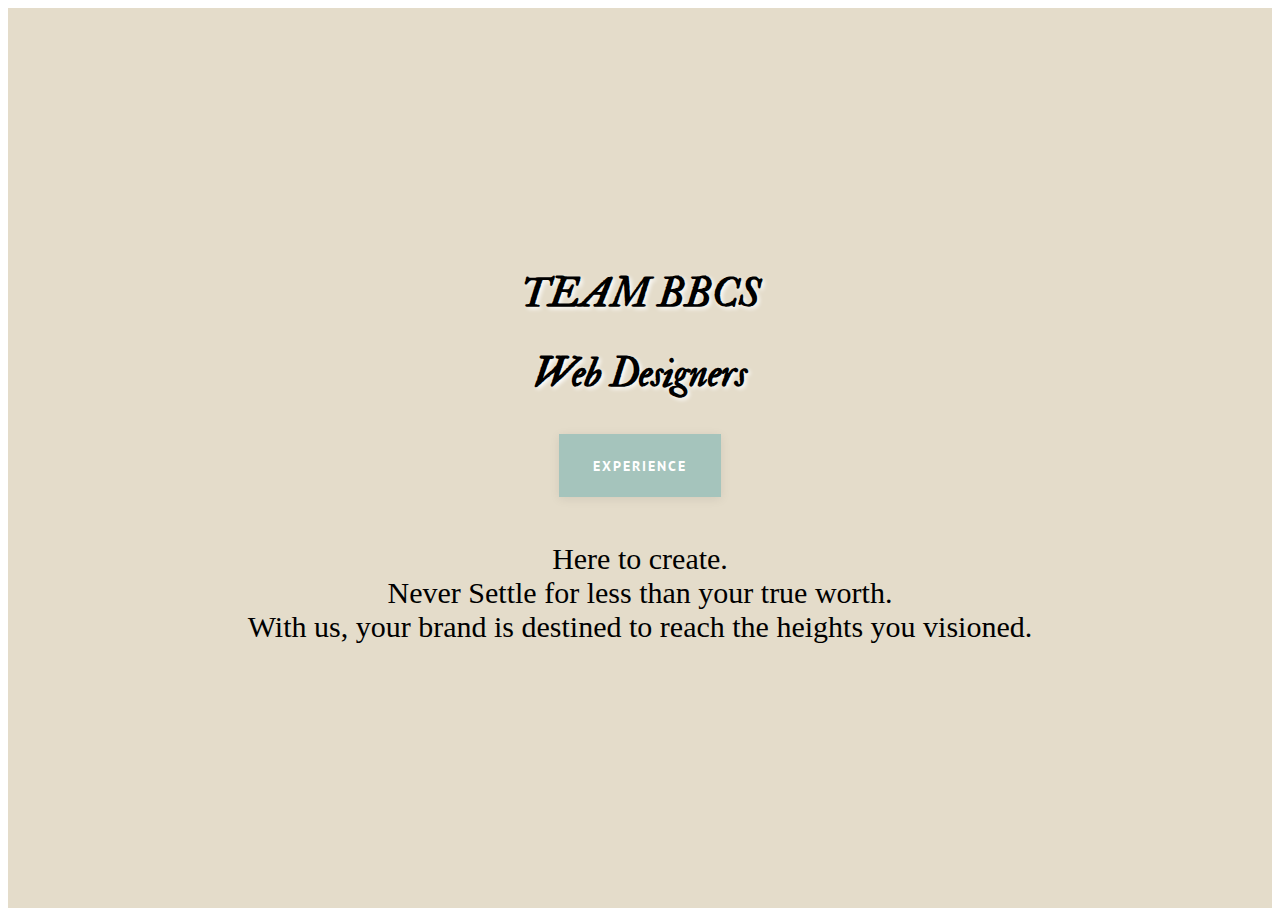
<file: index.html>
<!DOCTYPE html>
<html lang="en" class="no-js">
<head>
	<meta charset="UTF-8">
	<meta name="viewport" content="width=device-width, initial-scale=1">

	<link href='https://fonts.googleapis.com/css?family=PT+Sans:400,700|IM+Fell+Double+Pica:400italic' rel='stylesheet' type='text/css'>
  <script src="https://ajax.googleapis.com/ajax/libs/jquery/3.2.1/jquery.min.js"></script>

	<link rel="stylesheet" href="css/style.css"> <!-- Resource style -->
	<script src="js/modernizr.js"></script> <!-- Modernizr -->
	<title>BBCS</title>
</head>
<body>
	<main class="cd-main-content">
		<div class="center">
			<h1>TEAM BBCS</h1>
    	<h1>Web Designers</h1>
    	<a href="transition.html" id="front_page_button" class="cd-btn cd-modal-trigger">Experience</a><br><br>
    	<h2>Here to create.<br> Never Settle for less than your true worth.<br>With us, your brand is destined to reach the heights you visioned.</h2>
		</div>
	</main> <!-- .cd-main-content -->
	<div class="cd-transition-layer">
		<div class="bg-layer"></div>
	</div> <!-- .cd-transition-layer -->
	<script src="js/script.js"></script> <!-- Resource jQuery -->
	</body>
</html>
</file>
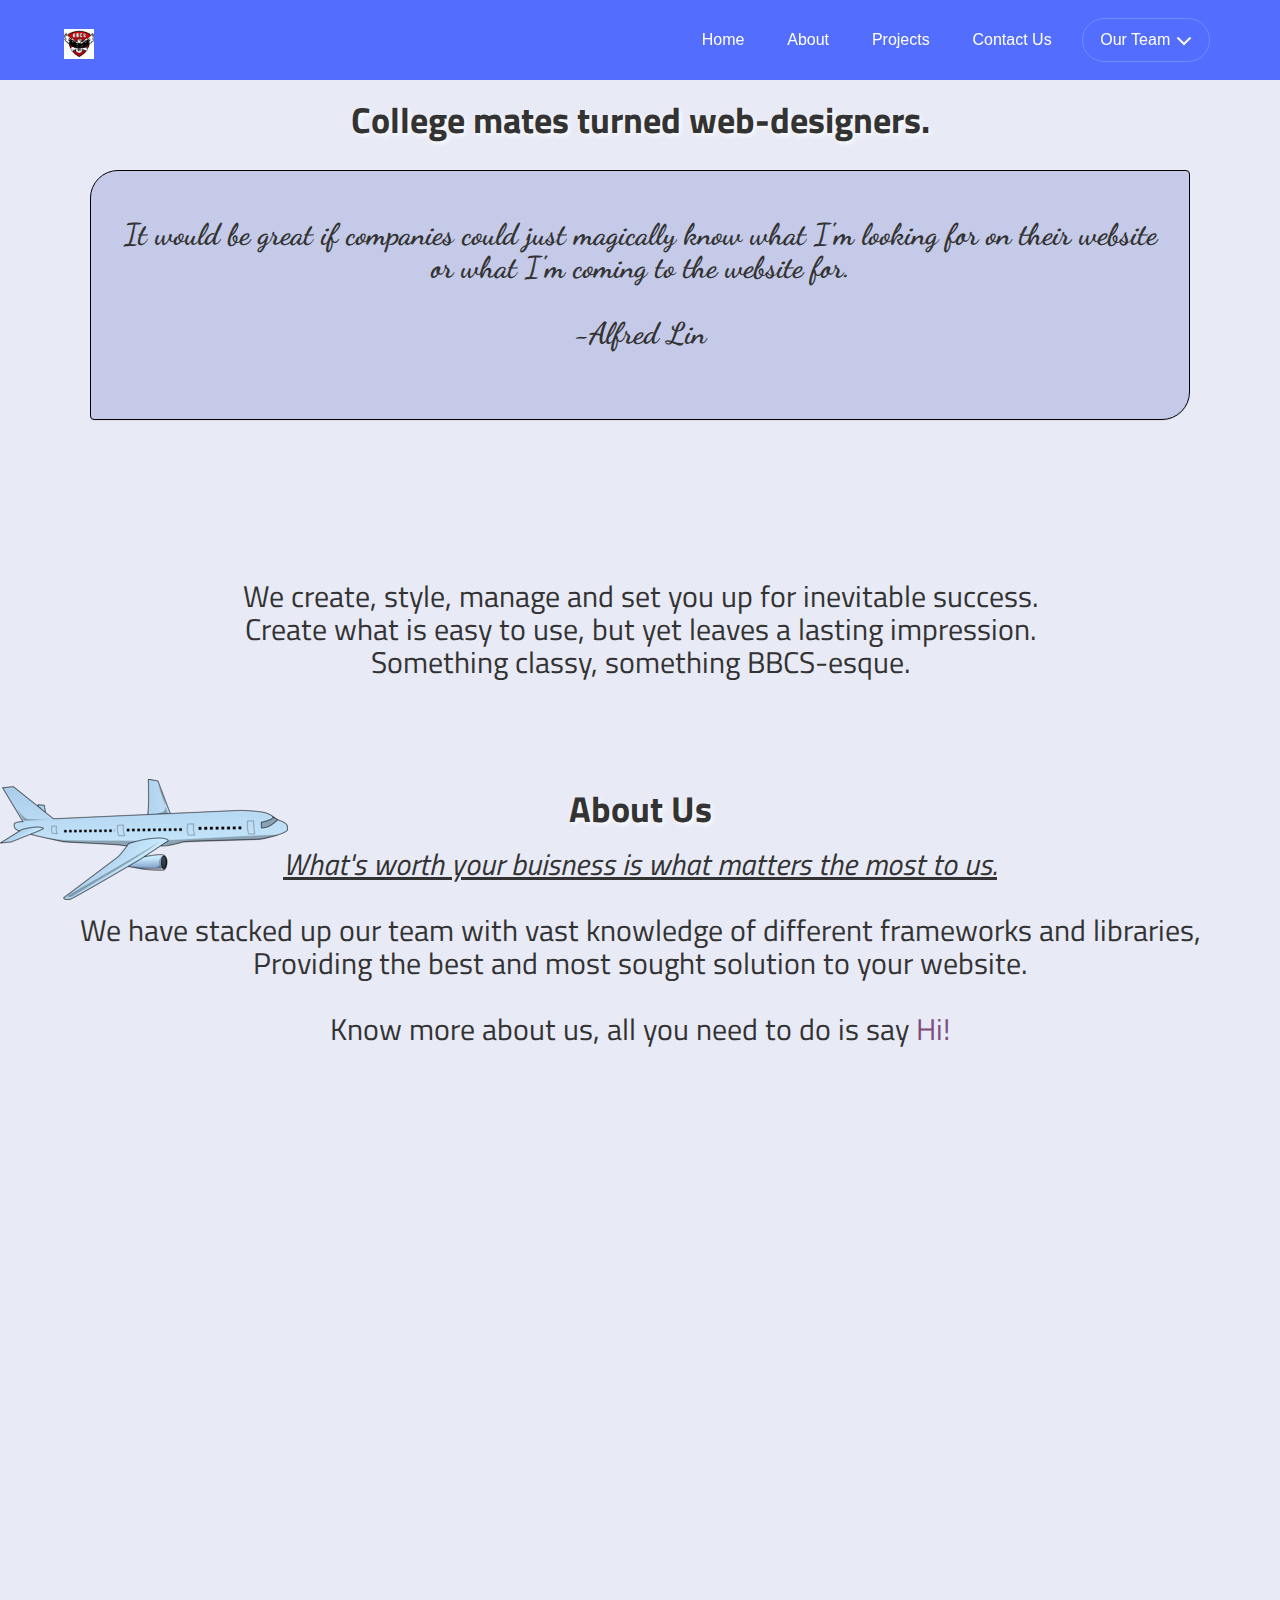
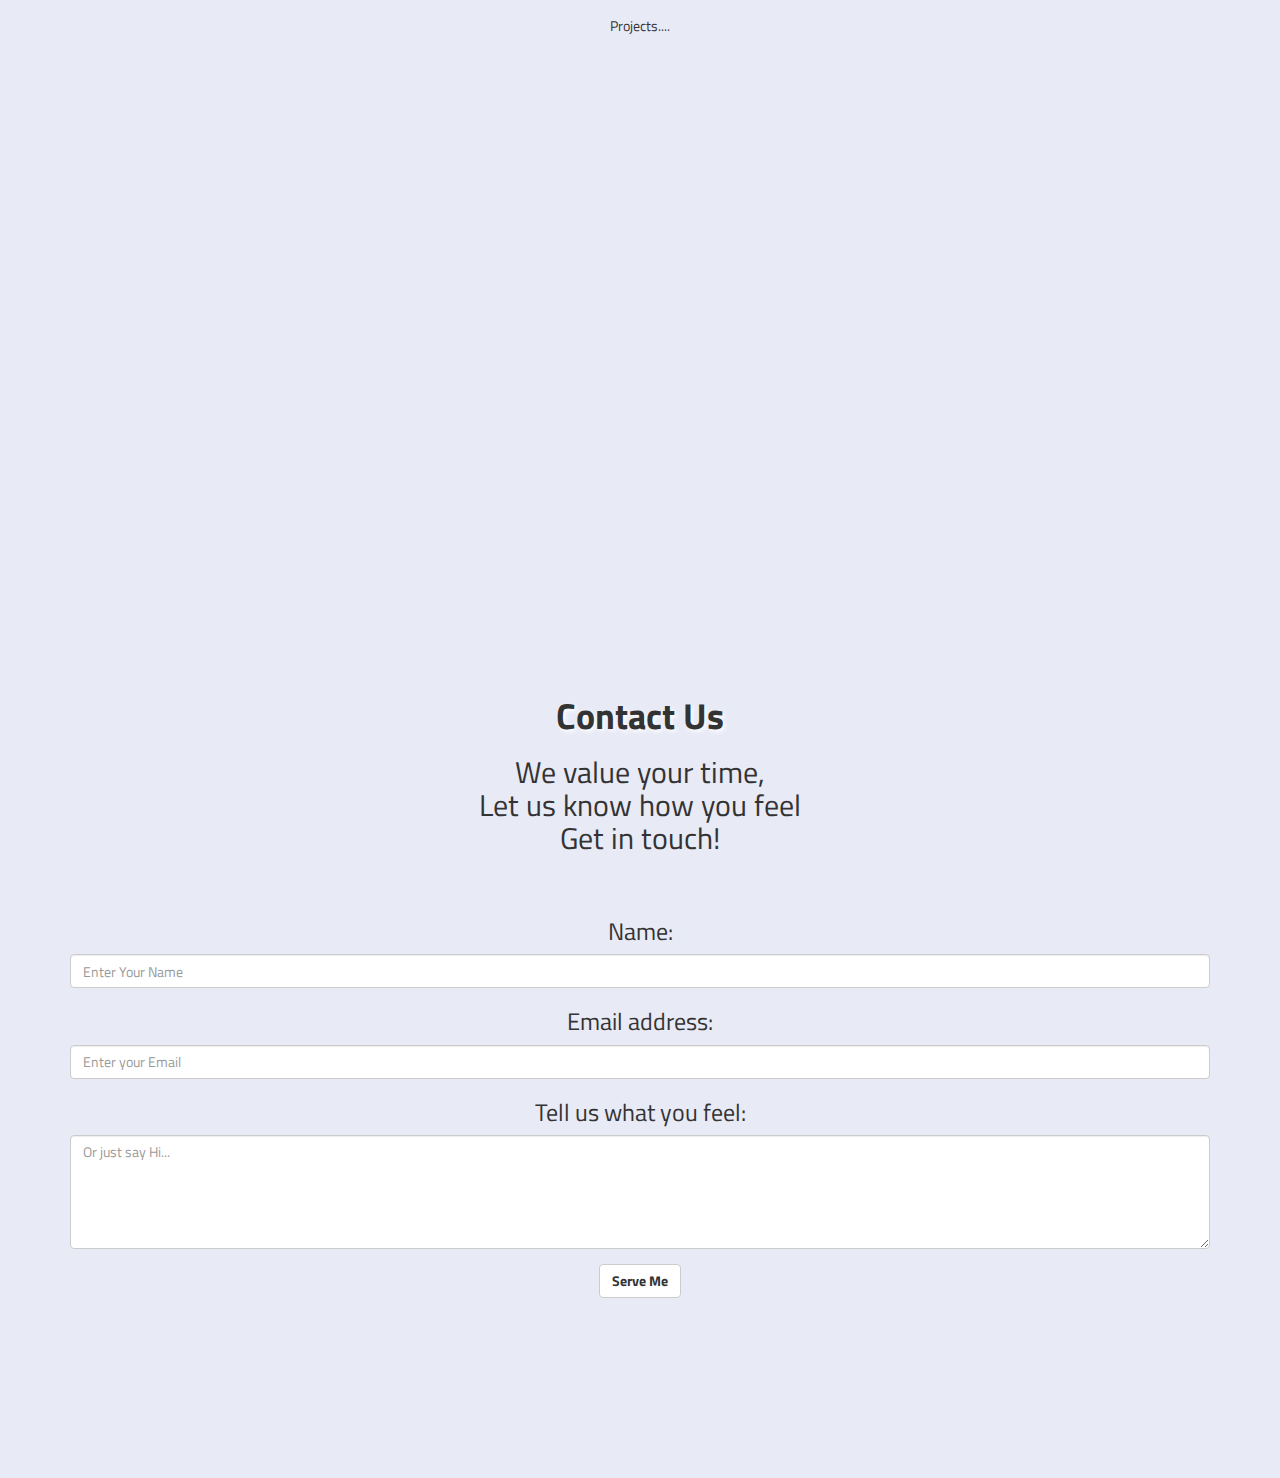
<file: transition.html>
<!DOCTYPE html>
<html>
  <head>
    <meta charset="utf-8">
    <title>BBCS</title>
    <meta name="viewport" content="width=device-width, initial-scale=1.0">
    <meta http-equiv="content-type" content="text/html; charset=utf-8">
    <link rel="stylesheet" href="https://maxcdn.bootstrapcdn.com/bootstrap/3.3.7/css/bootstrap.min.css">
    <script src="https://ajax.googleapis.com/ajax/libs/jquery/3.2.1/jquery.min.js"></script>
    <script src="https://maxcdn.bootstrapcdn.com/bootstrap/3.3.7/js/bootstrap.min.js"></script>
    <link href="https://fonts.googleapis.com/css?family=Amatic+SC" rel="stylesheet">
    <link href="https://fonts.googleapis.com/css?family=Titillium+Web" rel="stylesheet">
    <link type="text/css" rel="stylesheet" href="css/custom.css">
    <link href="https://fonts.googleapis.com/css?family=Source+Sans+Pro" rel="stylesheet">
    <link href="https://fonts.googleapis.com/css?family=Dancing+Script" rel="stylesheet">
    <!--Resource style -->
    <script src="js/modernizr.js"></script> <!-- Modernizr -->
  </head>
  <body>
    <script src="w3data.js"></script>
    <div w3-include-html="navbar.html"></div>
    <script> w3IncludeHTML(); </script>
    <main class="cd-main-content" style="background-color:#e8eaf6;">
      <!--HOME-->
      <div id="home">
        <h1>
          College mates turned web-designers.
        </h1>
        </br>
        <div class="panel panel-default">
          <div class="panel-body">
            <h2 class="quote">It would be great if companies could just magically know what I'm looking for on their website <br>or what I'm coming to the website for.<br><br>-Alfred Lin</h2>
          </div>
        </div>
        <br><br><br><br><br><br>
        <h2>
          We create, style, manage and set you up for inevitable success. <br>
          Create what is easy to use, but yet leaves a lasting impression. <br>Something classy, something BBCS-esque.
        </h2>
      </div>
      <div>
        <img id="imagePosition" style="left:0px;position:fixed;bottom:0px"src="airplane.png">
      </div>
      </br></br></br></br>
      <!--ABOUT US-->
      <div id="about_us">
        <h1>About Us</h1>
        <h2>
          <em><u>What's worth your buisness is what matters the most to us.</em></u><br><br>
          We have stacked up our team with vast knowledge of different frameworks and libraries,<br>
          Providing the best and most sought solution to your website.<br><br>
          Know more about us, all you need to do is say <a onclick="scrollTo('contact_us');">Hi!</a>
        </h2>
        </br></br></br></br></br></br></br></br></br></br></br></br></br></br></br></br></br></br></br></br></br></br></br></br></br></br></br></br>
      </div>
      <div id="projects">
        Projects....</br></br></br></br></br></br></br></br></br></br></br></br></br></br></br></br></br></br></br></br></br></br></br></br></br></br></br></br></br></br></br></br></br>
      </div>
      <div id="contact_us">
        <h1>Contact Us</h1>
        <h2>
          We value your time,
          <br>Let us know how you feel<br>
          Get in touch!</br></br>
        </h2>
        <div class="container">
          <h2 style="display:none" id="after_submitting">
            </br></br></br></br></br></br></br></br>
            Thanks for the opportunity to serve you.
            </br></br></br></br></br></br></br></br>
          </h2>
          <form id="before_submitting">
            <div class="form-group">
              <h3>Name:</h3>
              <input type="text" placeholder="Enter Your Name" class="form-control" id="name">
            </div>
            <div class="form-group">
              <h3>Email address:</h3>
              <input type="email" placeholder="Enter your Email" class="form-control" id="email">
            </div>
            <div class="form-group">
              <h3>Tell us what you feel:</h3>
              <textarea placeholder="Or just say Hi... " class="form-control" rows="5" maxlength="320" id="comments"></textarea>
            </div>
            <button type="button" onclick="sendDataToSheets();" class="btn btn-default"><b>Serve Me</b></button>
          </form>
        </div></br></br></br></br></br></br></br></br>
        </br>
      </div>
    </main>
    <script src="https://cdnjs.cloudflare.com/ajax/libs/jquery/3.1.1/jquery.min.js"></script>
    <script src="js/script.js"></script>
    <script src="js/custom.js"></script>
  </body>
</html>
</file>
<file: css/style.css>
/* --------------------------------

Primary style

-------------------------------- */
*, *::after, *::before {
  box-sizing: border-box;
}

html {
  font-size: 62.5%;
}

body {
  font-size: 1.6rem;
  font-family: "PT Sans", sans-serif;
  background-color: #ffffff;
}

a {
  color: #a5c4bc;
  text-decoration: none;
}

/* --------------------------------

Patterns - reusable parts of our design

-------------------------------- */
.cd-btn {
  display: inline-block;
  padding: 1.6em 2.4em;
  font-size: 1.4rem;
  letter-spacing: .15em;
  color: #ffffff;
  font-weight: 700;
  text-transform: uppercase;
  background-color: #a5c4bc;
  box-shadow: 0 2px 10px rgba(0, 0, 0, 0.08);
  -webkit-font-smoothing: antialiased;
  -moz-osx-font-smoothing: grayscale;
  -webkit-transition: box-shadow 0.3s;
  -moz-transition: box-shadow 0.3s;
  transition: box-shadow 0.3s;
}
.no-touch .cd-btn:hover {
  box-shadow: 0 6px 20px rgba(0, 0, 0, 0.1);
}

/* --------------------------------

Typography

-------------------------------- */
h1{
  font-size: 4rem;
  line-height: 1;
  margin-bottom: 1em;
  text-shadow: 2px 2px 4px white;
  font-family: "IM Fell Double Pica", serif;
  font-style: italic;
  font-weight: bold;
}
h2{
  font-size: 3rem;
  font-family: cursive;
  font-weight: 100;
}
/*@media only screen and (min-width: 768px) {
  h1 {
    font-size: 5rem;
  }
}*/

/* --------------------------------

Main Content

-------------------------------- */
.cd-main-content {
  position: relative;
  z-index: 1;
  width: 100%;
  height: 100vh;
  /* vertically align its content */
  display: table;
  background-color: #e4dcca;
}
.cd-main-content .center {
  /* vertically align inside parent element */
  display: table-cell;
  vertical-align: middle;
  text-align: center;
}

/* --------------------------------

Modal window

-------------------------------- */
.cd-modal {
  position: fixed;
  top: 0;
  left: 0;
  z-index: 3;
  height: 100%;
  width: 100%;
  overflow: hidden;
  background: #402f44 url(../img/modal-bg.jpg) no-repeat center center;
  background-size: cover;
  opacity: 0;
  visibility: hidden;
  -webkit-transition: opacity 0.3s 0s, visibility 0s 0.3s;
  -moz-transition: opacity 0.3s 0s, visibility 0s 0.3s;
  transition: opacity 0.3s 0s, visibility 0s 0.3s;
}
.cd-modal .modal-content {
  height: 100%;
  overflow-y: auto;
  padding: 3em 5%;
  color: #e4dcca;
  -webkit-font-smoothing: antialiased;
  -moz-osx-font-smoothing: grayscale;
}
.cd-modal h1 {
  text-align: center;
}
.cd-modal h1::after {
  /* ink/brush separation */
  content: '';
  display: block;
  width: 130px;
  height: 18px;
  background: url(../img/ink-separation.svg) no-repeat center center;
  margin: .2em auto 0;
}
.cd-modal p {
  line-height: 1.6;
  margin: 2em auto;
  max-width: 800px;
}
.cd-modal .modal-close {
  /* 'X' icon */
  position: absolute;
  z-index: 1;
  top: 20px;
  right: 5%;
  height: 45px;
  width: 45px;
  border-radius: 50%;
  background: rgba(0, 0, 0, 0.3) url(../img/cd-icon-close.svg) no-repeat center center;
  /* image replacement */
  overflow: hidden;
  text-indent: 100%;
  white-space: nowrap;
  visibility: hidden;
  opacity: 0;
  -webkit-transform: scale(0);
  -moz-transform: scale(0);
  -ms-transform: scale(0);
  -o-transform: scale(0);
  transform: scale(0);
  -webkit-transition: -webkit-transform 0.3s 0s, visibility 0s 0.3s, opacity 0.3s 0s;
  -moz-transition: -moz-transform 0.3s 0s, visibility 0s 0.3s, opacity 0.3s 0s;
  transition: transform 0.3s 0s, visibility 0s 0.3s, opacity 0.3s 0s;
}
.no-touch .cd-modal .modal-close:hover {
  background-color: rgba(0, 0, 0, 0.5);
}
.cd-modal.visible {
  opacity: 1;
  visibility: visible;
  -webkit-transition: opacity 0.7s, visibility 0s;
  -moz-transition: opacity 0.7s, visibility 0s;
  transition: opacity 0.7s, visibility 0s;
}
.cd-modal.visible .modal-content {
  /* this fixes the buggy scrolling on webkit browsers - mobile devices only - when overflow property is applied */
  -webkit-overflow-scrolling: touch;
}
.cd-modal.visible .modal-close {
  visibility: visible;
  opacity: 1;
  -webkit-transition: -webkit-transform 0.3s 0s, visibility 0s 0s, opacity 0.3s 0s;
  -moz-transition: -moz-transform 0.3s 0s, visibility 0s 0s, opacity 0.3s 0s;
  transition: transform 0.3s 0s, visibility 0s 0s, opacity 0.3s 0s;
  -webkit-transform: scale(1);
  -moz-transform: scale(1);
  -ms-transform: scale(1);
  -o-transform: scale(1);
  transform: scale(1);
}
@media only screen and (min-width: 1100px) {
  .cd-modal .modal-content {
    padding: 6em 5%;
  }
  .cd-modal .modal-close {
    height: 60px;
    width: 60px;
  }
  .cd-modal p {
    font-size: 2rem;
  }
}

/* --------------------------------

Transition Layer

-------------------------------- */
.cd-transition-layer {
  position: fixed;
  top: 0;
  left: 0;
  z-index: 2;
  height: 100%;
  width: 100%;
  opacity: 0;
  visibility: hidden;
  overflow: hidden;
}
.cd-transition-layer .bg-layer {
  position: absolute;
  left: 50%;
  top: 50%;
  -webkit-transform: translateY(-50%) translateX(-2%);
  -moz-transform: translateY(-50%) translateX(-2%);
  -ms-transform: translateY(-50%) translateX(-2%);
  -o-transform: translateY(-50%) translateX(-2%);
  transform: translateY(-50%) translateX(-2%);
  /* its dimentions will be overwritten using jQuery to proportionally fit the viewport */
  height: 100%;
  /* our sprite is composed of 25 frames */
  width: 2500%;
  background: url(../img/ink.png) no-repeat 0 0;
  background-size: 100% 100%;
}
.cd-transition-layer.visible {
  opacity: 1;
  visibility: visible;
}
.cd-transition-layer.opening .bg-layer {
  -webkit-animation: cd-sequence 0.8s steps(24);
  -moz-animation: cd-sequence 0.8s steps(24);
  animation: cd-sequence 0.8s steps(24);
  -webkit-animation-fill-mode: forwards;
  -moz-animation-fill-mode: forwards;
  animation-fill-mode: forwards;
}
.cd-transition-layer.closing .bg-layer {
  -webkit-animation: cd-sequence-reverse 0.8s steps(24);
  -moz-animation: cd-sequence-reverse 0.8s steps(24);
  animation: cd-sequence-reverse 0.8s steps(24);
  -webkit-animation-fill-mode: forwards;
  -moz-animation-fill-mode: forwards;
  animation-fill-mode: forwards;
}
.no-cssanimations .cd-transition-layer {
  display: none;
}

@-webkit-keyframes cd-sequence {
  0% {
    /* translateX(-2%) is used to horizontally center the first frame inside the viewport */
    -webkit-transform: translateY(-50%) translateX(-2%);
  }
  100% {
    /* translateX(-98%) (2% + 96) is used to horizontally center the last frame inside the viewport  */
    -webkit-transform: translateY(-50%) translateX(-98%);
  }
}
@-moz-keyframes cd-sequence {
  0% {
    /* translateX(-2%) is used to horizontally center the first frame inside the viewport */
    -moz-transform: translateY(-50%) translateX(-2%);
  }
  100% {
    /* translateX(-98%) (2% + 96) is used to horizontally center the last frame inside the viewport  */
    -moz-transform: translateY(-50%) translateX(-98%);
  }
}
@keyframes cd-sequence {
  0% {
    /* translateX(-2%) is used to horizontally center the first frame inside the viewport */
    -webkit-transform: translateY(-50%) translateX(-2%);
    -moz-transform: translateY(-50%) translateX(-2%);
    -ms-transform: translateY(-50%) translateX(-2%);
    -o-transform: translateY(-50%) translateX(-2%);
    transform: translateY(-50%) translateX(-2%);
  }
  100% {
    /* translateX(-98%) (2% + 96) is used to horizontally center the last frame inside the viewport  */
    -webkit-transform: translateY(-50%) translateX(-98%);
    -moz-transform: translateY(-50%) translateX(-98%);
    -ms-transform: translateY(-50%) translateX(-98%);
    -o-transform: translateY(-50%) translateX(-98%);
    transform: translateY(-50%) translateX(-98%);
  }
}
@-webkit-keyframes cd-sequence-reverse {
  0% {
    -webkit-transform: translateY(-50%) translateX(-98%);
  }
  100% {
    -webkit-transform: translateY(-50%) translateX(-2%);
  }
}
@-moz-keyframes cd-sequence-reverse {
  0% {
    -moz-transform: translateY(-50%) translateX(-98%);
  }
  100% {
    -moz-transform: translateY(-50%) translateX(-2%);
  }
}
@keyframes cd-sequence-reverse {
  0% {
    -webkit-transform: translateY(-50%) translateX(-98%);
    -moz-transform: translateY(-50%) translateX(-98%);
    -ms-transform: translateY(-50%) translateX(-98%);
    -o-transform: translateY(-50%) translateX(-98%);
    transform: translateY(-50%) translateX(-98%);
  }
  100% {
    -webkit-transform: translateY(-50%) translateX(-2%);
    -moz-transform: translateY(-50%) translateX(-2%);
    -ms-transform: translateY(-50%) translateX(-2%);
    -o-transform: translateY(-50%) translateX(-2%);
    transform: translateY(-50%) translateX(-2%);
  }
}
</file>
<file: css/custom.css>
.parallax {
    /* The image used */
    background-image: url("m.jpg");

    /* Set a specific height */
    min-height: 500px; 

    /* Create the parallax scrolling effect */
    background-attachment: fixed;
    background-position: center;
    background-repeat: no-repeat;
    background-size: cover;
}



*, *::after, *::before {
  -webkit-box-sizing: border-box;
  -moz-box-sizing: border-box;
  box-sizing: border-box;
}




header {
  font-size: 1.6rem;
  font-family: "PT Sans", sans-serif;
  color: #33414a;
  background-color: #f2f2f2;
}

a {
  color: #7e4d7e;
  text-decoration: none;
}

/* --------------------------------

Main Components

-------------------------------- */
header {
  position: fixed;
  z-index: 3;
  height: 50px;
  width: 100%;
  top: 0;
  left: 0;
  background-color: #33414a;
  -webkit-font-smoothing: antialiased;
  -moz-osx-font-smoothing: grayscale;
  /* Force Hardware Acceleration */
  -webkit-transform: translateZ(0);
  -moz-transform: translateZ(0);
  -ms-transform: translateZ(0);
  -o-transform: translateZ(0);
  transform: translateZ(0);
  -webkit-backface-visibility: hidden;
  backface-visibility: hidden;
  -webkit-transition: -webkit-transform 0.3s;
  -moz-transition: -moz-transform 0.3s;
  transition: transform 0.3s;
}
header.nav-is-visible {
  -webkit-transform: translateX(-260px);
  -moz-transform: translateX(-260px);
  -ms-transform: translateX(-260px);
  -o-transform: translateX(-260px);
  transform: translateX(-260px);
}
header::before {
  /* never visible - this is used in jQuery to check the current MQ */
  display: none;
  content: 'mobile';
}
@media only screen and (min-width: 1024px) {
  header {
    height: 80px;
  }
  header.nav-is-visible {
    -webkit-transform: translateX(0);
    -moz-transform: translateX(0);
    -ms-transform: translateX(0);
    -o-transform: translateX(0);
    transform: translateX(0);
  }
  header::before {
    content: 'desktop';
  }
}

.cd-logo {
  display: inline-block;
  height: 100%;
  margin-left: 15px;
  /* remove jump on iOS devices - when we fire the navigation */
  -webkit-transform: translateZ(0);
  -moz-transform: translateZ(0);
  -ms-transform: translateZ(0);
  -o-transform: translateZ(0);
  transform: translateZ(0);
  -webkit-backface-visibility: hidden;
  backface-visibility: hidden;
}
.cd-logo img {
  display: block;
  max-width: 100%;
  margin-top: 14px;
}
@media only screen and (min-width: 1024px) {
  .cd-logo {
    position: absolute;
    z-index: 2;
    margin-left: 5%;
  }
  .cd-logo img {
    margin-top: 29px;
  }
}

.cd-nav-trigger {
  display: block;
  position: absolute;
  right: 0;
  top: 0;
  height: 100%;
  width: 50px;
  /* hide text */
  overflow: hidden;
  white-space: nowrap;
  color: transparent;
}
.cd-nav-trigger span {
  /* hamburger icon created in CSS */
  position: absolute;
  height: 2px;
  width: 20px;
  top: 50%;
  margin-top: -1px;
  left: 50%;
  margin-left: -10px;
  -webkit-transition: background-color 0.3s 0.3s;
  -moz-transition: background-color 0.3s 0.3s;
  transition: background-color 0.3s 0.3s;
  background-color: #ffffff;
}
.cd-nav-trigger span::before, .cd-nav-trigger span::after {
  /* upper and lower lines of the menu icon */
  content: '';
  position: absolute;
  width: 100%;
  height: 100%;
  background-color: black;
  /* Force Hardware Acceleration */
  -webkit-transform: translateZ(0);
  -moz-transform: translateZ(0);
  -ms-transform: translateZ(0);
  -o-transform: translateZ(0);
  transform: translateZ(0);
  -webkit-backface-visibility: hidden;
  backface-visibility: hidden;
  -webkit-transition: -webkit-transform 0.3s 0.3s;
  -moz-transition: -moz-transform 0.3s 0.3s;
  transition: transform 0.3s 0.3s;
}
.cd-nav-trigger span::before {
  -webkit-transform: translateY(-6px);
  -moz-transform: translateY(-6px);
  -ms-transform: translateY(-6px);
  -o-transform: translateY(-6px);
  transform: translateY(-6px);
}
.cd-nav-trigger span::after {
  -webkit-transform: translateY(6px);
  -moz-transform: translateY(6px);
  -ms-transform: translateY(6px);
  -o-transform: translateY(6px);
  transform: translateY(6px);
}
.nav-is-visible .cd-nav-trigger span {
  background-color: rgba(255, 255, 255, 0);
}
.nav-is-visible .cd-nav-trigger span::before {
  -webkit-transform: translateY(0) rotate(-45deg);
  -moz-transform: translateY(0) rotate(-45deg);
  -ms-transform: translateY(0) rotate(-45deg);
  -o-transform: translateY(0) rotate(-45deg);
  transform: translateY(0) rotate(-45deg);
}
.nav-is-visible .cd-nav-trigger span::after {
  -webkit-transform: translateY(0) rotate(45deg);
  -moz-transform: translateY(0) rotate(45deg);
  -ms-transform: translateY(0) rotate(45deg);
  -o-transform: translateY(0) rotate(45deg);
  transform: translateY(0) rotate(45deg);
}
@media only screen and (min-width: 1024px) {
  .cd-nav-trigger {
    display: none;
  }
}

.cd-main-nav {
  position: fixed;
  z-index: 1;
  top: 0;
  right: 0;
  width: 260px;
  height: 100vh;
  overflow: auto;
  -webkit-overflow-scrolling: touch;
  visibility: hidden;
  background: #1e262c;
  -webkit-transition: visibility 0s 0.3s;
  -moz-transition: visibility 0s 0.3s;
  transition: visibility 0s 0.3s;
}
.cd-main-nav a {
  display: block;
  font-size: 1.8rem;
  padding: .9em 2em .9em 1em;
  border-bottom: 1px solid #33414a;
  color: #ffffff;
  -webkit-transition: -webkit-transform 0.3s, opacity 0.3s;
  -moz-transition: -moz-transform 0.3s, opacity 0.3s;
  transition: transform 0.3s, opacity 0.3s;
}
.cd-main-nav li ul {
  position: absolute;
  top: 0;
  left: 0;
  width: 100%;
  -webkit-transition: -webkit-transform 0.3s;
  -moz-transition: -moz-transform 0.3s;
  transition: transform 0.3s;
  -webkit-transform: translateX(260px);
  -moz-transform: translateX(260px);
  -ms-transform: translateX(260px);
  -o-transform: translateX(260px);
  transform: translateX(260px);
}
.cd-main-nav.nav-is-visible {
  visibility: visible;
  -webkit-transition: visibility 0s 0s;
  -moz-transition: visibility 0s 0s;
  transition: visibility 0s 0s;
}
.cd-main-nav.moves-out > li > a {
  /* push the navigation items to the left - and lower down opacity - when secondary nav slides in */
  -webkit-transform: translateX(-100%);
  -moz-transform: translateX(-100%);
  -ms-transform: translateX(-100%);
  -o-transform: translateX(-100%);
  transform: translateX(-100%);
  opacity: 0;
}
.cd-main-nav.moves-out > li > ul {
  -webkit-transform: translateX(0);
  -moz-transform: translateX(0);
  -ms-transform: translateX(0);
  -o-transform: translateX(0);
  transform: translateX(0);
}
.cd-main-nav .cd-subnav-trigger, .cd-main-nav .go-back a {
  position: relative;
}
.cd-main-nav .cd-subnav-trigger::before, .cd-main-nav .cd-subnav-trigger::after, .cd-main-nav .go-back a::before, .cd-main-nav .go-back a::after {
  /* arrow icon in CSS */
  content: '';
  position: absolute;
  top: 50%;
  margin-top: -1px;
  display: inline-block;
  height: 2px;
  width: 10px;
  background: #485c68;
  -webkit-backface-visibility: hidden;
  backface-visibility: hidden;
}
.cd-main-nav .cd-subnav-trigger::before, .cd-main-nav .go-back a::before {
  -webkit-transform: rotate(45deg);
  -moz-transform: rotate(45deg);
  -ms-transform: rotate(45deg);
  -o-transform: rotate(45deg);
  transform: rotate(45deg);
}
.cd-main-nav .cd-subnav-trigger::after, .cd-main-nav .go-back a::after {
  -webkit-transform: rotate(-45deg);
  -moz-transform: rotate(-45deg);
  -ms-transform: rotate(-45deg);
  -o-transform: rotate(-45deg);
  transform: rotate(-45deg);
}
.cd-main-nav .cd-subnav-trigger::before, .cd-main-nav .cd-subnav-trigger::after {
  /* arrow goes on the right side - children navigation */
  right: 20px;
  -webkit-transform-origin: 9px 50%;
  -moz-transform-origin: 9px 50%;
  -ms-transform-origin: 9px 50%;
  -o-transform-origin: 9px 50%;
  transform-origin: 9px 50%;
}
.cd-main-nav .go-back a {
  padding-left: 2em;
}
.cd-main-nav .go-back a::before, .cd-main-nav .go-back a::after {
  /* arrow goes on the left side - go back button */
  left: 20px;
  -webkit-transform-origin: 1px 50%;
  -moz-transform-origin: 1px 50%;
  -ms-transform-origin: 1px 50%;
  -o-transform-origin: 1px 50%;
  transform-origin: 1px 50%;
}
.cd-main-nav .placeholder {
  /* never visible or clickable- it is used to take up the same space as the .cd-subnav-trigger */
  display: none;
}
@media only screen and (min-width: 1024px) {
  .cd-main-nav {
    position: static;
    visibility: visible;
    width: 100%;
    height: 80px;
    line-height: 80px;
    /* padding left = logo size + logo left position*/
    padding: 0 5% 0 calc(5% + 124px);
    background: transparent;
    text-align: right;
  }
  .cd-main-nav li {
    display: inline-block;
    height: 100%;
    padding: 0 .4em;
  }
  .cd-main-nav li a {
    display: inline-block;
    padding: .8em;
    line-height: 1;
    font-size: 1.6rem;
    border-bottom: none;
    /* Prevent .cd-subnav-trigger flicker is Safari */
    -webkit-transform: translateZ(0);
    -moz-transform: translateZ(0);
    -ms-transform: translateZ(0);
    -o-transform: translateZ(0);
    transform: translateZ(0);
    -webkit-backface-visibility: hidden;
    backface-visibility: hidden;
    -webkit-transition: opacity 0.2s;
    -moz-transition: opacity 0.2s;
    transition: opacity 0.2s;
  }
  .cd-main-nav li a:not(.cd-subnav-trigger):hover {
    -webkit-backface-visibility: hidden;
    backface-visibility: hidden;
    opacity: .6;
  }
  .cd-main-nav .go-back {
    display: none;
  }
  .cd-main-nav .cd-subnav-trigger {
    z-index: 1;
    border: 1px solid rgba(255, 255, 255, 0.2);
    border-radius: 5em;
    -webkit-transition: border 0.3s;
    -moz-transition: border 0.3s;
    transition: border 0.3s;
  }
  .cd-main-nav .cd-subnav-trigger:hover {
    border-color: rgba(255, 255, 255, 0.4);
  }
  .cd-main-nav .cd-subnav-trigger::before, .cd-main-nav .cd-subnav-trigger::after {
    top: 22px;
    right: 17px;
    background-color: #ffffff;
    /* change transform-origin to rotate the arrow */
    -webkit-transform-origin: 50% 50%;
    -moz-transform-origin: 50% 50%;
    -ms-transform-origin: 50% 50%;
    -o-transform-origin: 50% 50%;
    transform-origin: 50% 50%;
    -webkit-transition: -webkit-transform 0.3s, width 0.3s, right 0.3s;
    -moz-transition: -moz-transform 0.3s, width 0.3s, right 0.3s;
    transition: transform 0.3s, width 0.3s, right 0.3s;
  }
  .cd-main-nav .cd-subnav-trigger::before {
    right: 23px;
  }
  .cd-main-nav .cd-subnav-trigger, .cd-main-nav .placeholder {
    padding-right: 2.4em;
    padding-left: 1.1em;
  }
  /* After clicking our team*/
  .cd-main-nav li ul {
    height: 80px;
    background-color: #d500f9;
    /* padding left = logo size + logo left position*/
    padding: 0 5% 0 calc(5% + 124px);
    -webkit-transform: translateY(-80px);
    -moz-transform: translateY(-80px);
    -ms-transform: translateY(-80px);
    -o-transform: translateY(-80px);
    transform: translateY(-80px);
    -webkit-transition: -webkit-transform 0.3s 0.2s;
    -moz-transition: -moz-transform 0.3s 0.2s;
    transition: transform 0.3s 0.2s;
  }
  .cd-main-nav li ul li {
    opacity: 0;
    -webkit-transform: translateY(-20px);
    -moz-transform: translateY(-20px);
    -ms-transform: translateY(-20px);
    -o-transform: translateY(-20px);
    transform: translateY(-20px);
    -webkit-transition: -webkit-transform 0.3s 0s, opacity 0.3s 0s;
    -moz-transition: -moz-transform 0.3s 0s, opacity 0.3s 0s;
    transition: transform 0.3s 0s, opacity 0.3s 0s;
  }
  .cd-main-nav .placeholder {
    /* never visible or clickable- it is used to take up the same space as the .cd-subnav-trigger */
    display: block;
    visibility: hidden;
    opacity: 0;
    pointer-event: none;
  }
  .cd-main-nav.moves-out > li > a {
    -webkit-transform: translateX(0);
    -moz-transform: translateX(0);
    -ms-transform: translateX(0);
    -o-transform: translateX(0);
    transform: translateX(0);
    opacity: 1;
  }
  .cd-main-nav.moves-out > li > ul {
    -webkit-transition: -webkit-transform 0.3s;
    -moz-transition: -moz-transform 0.3s;
    transition: transform 0.3s;
    -webkit-transform: translateY(0);
    -moz-transform: translateY(0);
    -ms-transform: translateY(0);
    -o-transform: translateY(0);
    transform: translateY(0);
  }
  .cd-main-nav.moves-out > li ul li {
    opacity: 1;
    -webkit-transform: translateY(0);
    -moz-transform: translateY(0);
    -ms-transform: translateY(0);
    -o-transform: translateY(0);
    transform: translateY(0);
    -webkit-transition: -webkit-transform 0.3s 0.2s, opacity 0.3s 0.2s;
    -moz-transition: -moz-transform 0.3s 0.2s, opacity 0.3s 0.2s;
    transition: transform 0.3s 0.2s, opacity 0.3s 0.2s;
  }
  .cd-main-nav.moves-out .cd-subnav-trigger::before, .cd-main-nav.moves-out .cd-subnav-trigger::after {
    width: 14px;
    right: 17px;
  }
  .cd-main-nav.moves-out .cd-subnav-trigger::before {
    -webkit-transform: rotate(225deg);
    -moz-transform: rotate(225deg);
    -ms-transform: rotate(225deg);
    -o-transform: rotate(225deg);
    transform: rotate(225deg);
  }
  .cd-main-nav.moves-out .cd-subnav-trigger::after {
    -webkit-transform: rotate(135deg);
    -moz-transform: rotate(135deg);
    -ms-transform: rotate(135deg);
    -o-transform: rotate(135deg);
    transform: rotate(135deg);
  }
}

.cd-main-content::before {
  /* never visible - this is used in jQuery to check the current MQ */
  display: none;
  content: 'mobile';
}
@media only screen and (min-width: 1024px) {
  .cd-main-content::before {
    content: 'desktop';
  }
}

.cd-main-content {
  position: relative;
  z-index: 2;
  min-height: 100vh;
  padding-top: 50px;
  background-color: #f2f2f2;
  -webkit-transition: -webkit-transform 0.3s;
  -moz-transition: -moz-transform 0.3s;
  transition: transform 0.3s;
}
.cd-main-content.nav-is-visible {
  -webkit-transform: translateX(-260px);
  -moz-transform: translateX(-260px);
  -ms-transform: translateX(-260px);
  -o-transform: translateX(-260px);
  transform: translateX(-260px);
}
@media only screen and (min-width: 1024px) {
  .cd-main-content {
    padding-top: 80px;
  }
  .cd-main-content.nav-is-visible {
    -webkit-transform: translateX(0);
    -moz-transform: translateX(0);
    -ms-transform: translateX(0);
    -o-transform: translateX(0);
    transform: translateX(0);
  }
}

.no-js .cd-nav-trigger, .no-js .cd-subnav-trigger {
  display: none;
}

.no-js header {
  position: relative;
  height: auto;
}

.no-js .cd-logo img {
  margin-bottom: 14px;
}

.no-js .cd-main-nav {
  position: static;
  width: 100%;
  height: auto;
  visibility: visible;
  overflow: visible;
}
.no-js .cd-main-nav li {
  display: inline-block;
}
.no-js .cd-main-nav li:last-child {
  display: block;
}
.no-js .cd-main-nav .go-back {
  display: none;
}
.no-js .cd-main-nav li ul {
  position: static;
  width: 100%;
  -webkit-transform: translateX(0);
  -moz-transform: translateX(0);
  -ms-transform: translateX(0);
  -o-transform: translateX(0);
  transform: translateX(0);
}
@media only screen and (min-width: 1024px) {
  .no-js .cd-main-nav {
    height: 80px;
  }
  .no-js .cd-main-nav li ul {
    position: absolute;
    top: 80px;
  }
  .no-js .cd-main-nav li ul li {
    -webkit-transform: translateY(0);
    -moz-transform: translateY(0);
    -ms-transform: translateY(0);
    -o-transform: translateY(0);
    transform: translateY(0);
    opacity: 1;
  }
  .no-js .cd-main-nav li ul li:last-child {
    display: none;
  }
}

.no-js .cd-main-content {
  padding-top: 0;
}
@media only screen and (min-width: 1024px) {
  .no-js .cd-main-content {
    padding-top: 80px;
  }
}
/* Nav bar over, now main page */
.panel{
  margin-left:7%;
  margin-right:7%;
  background-color:#c5cae9;
  border-bottom-right-radius:2em;
  border-top-left-radius:2em;
  border-color: black;
  height: 250px;
}
.panel-body{

}
.quote{
  margin-top: 3%;
  font-family: 'Dancing Script', cursive;
  font-weight: bold;
}
body{
  font-family: 'Titillium Web', sans-serif;
}
main{
  text-align: center;
}
h1{
  font-weight: bold;
  text-shadow: 2px 2px 4px white;
}
</file>
